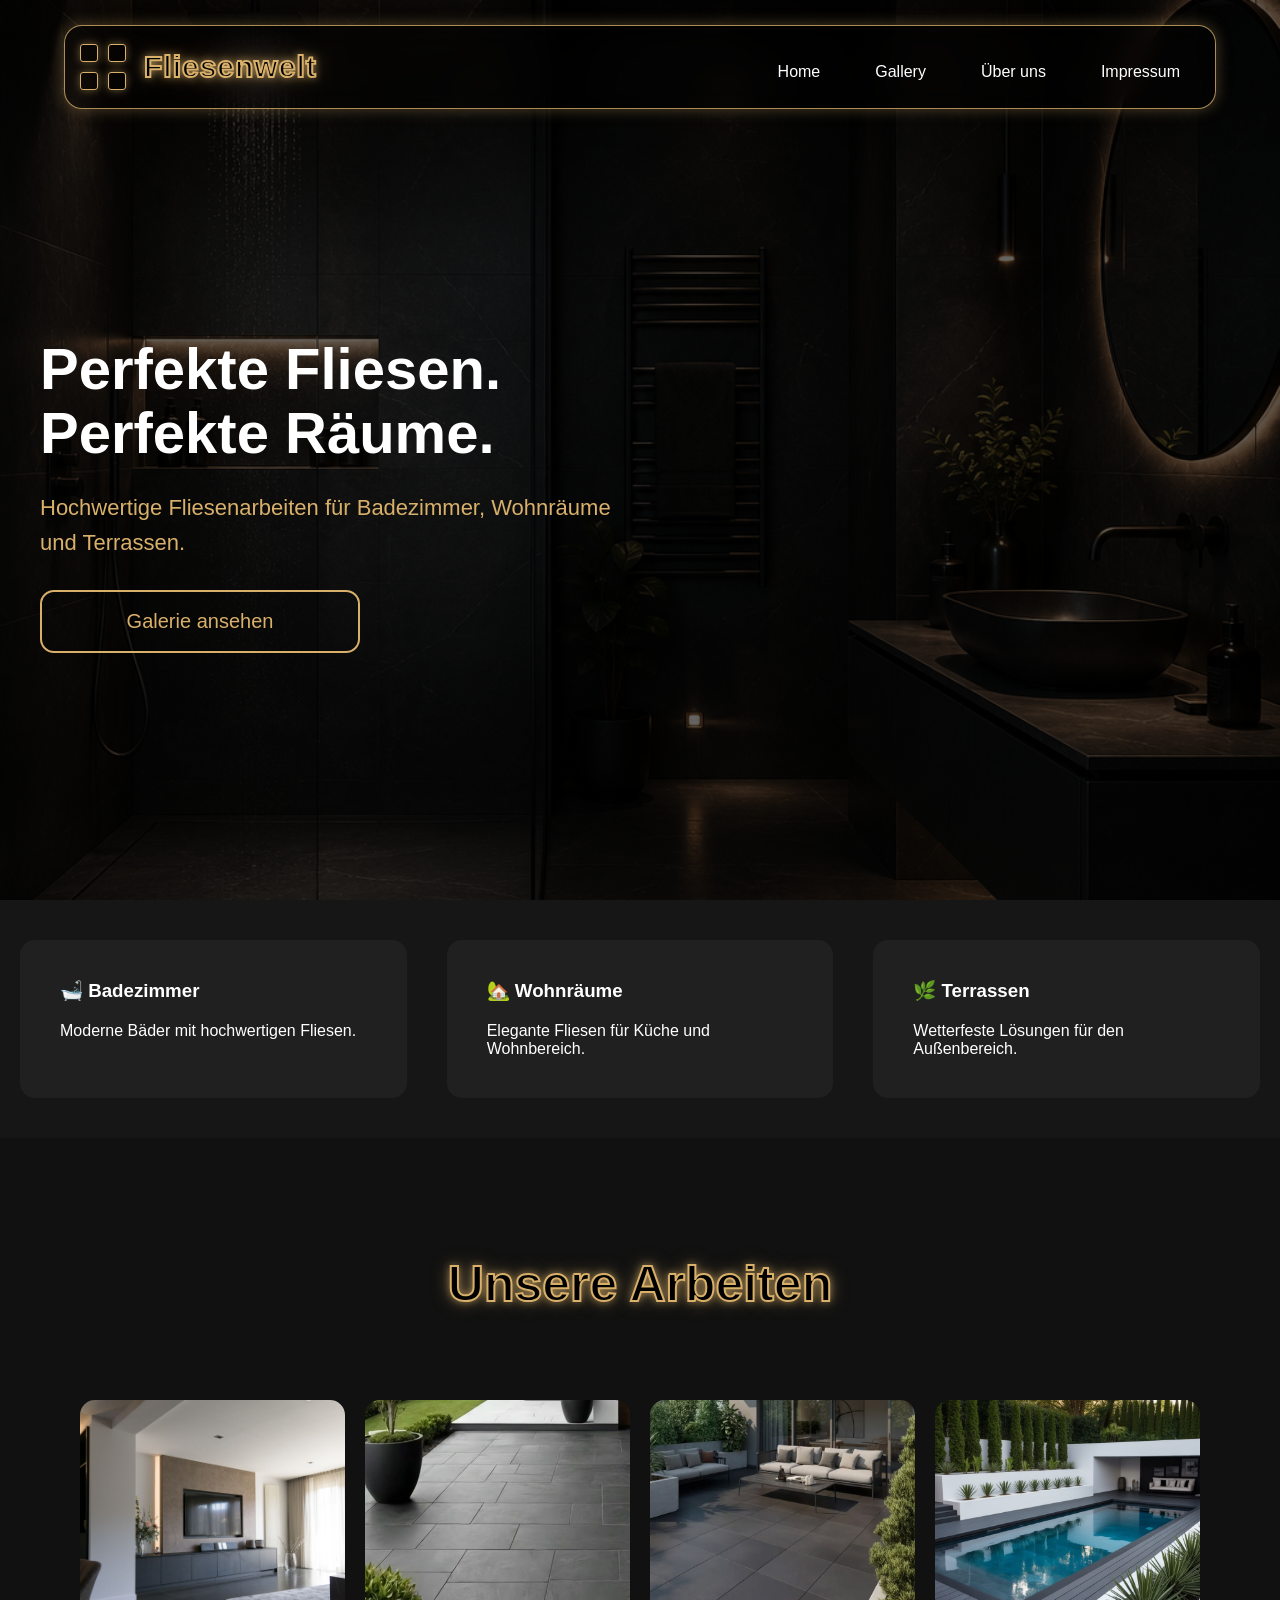
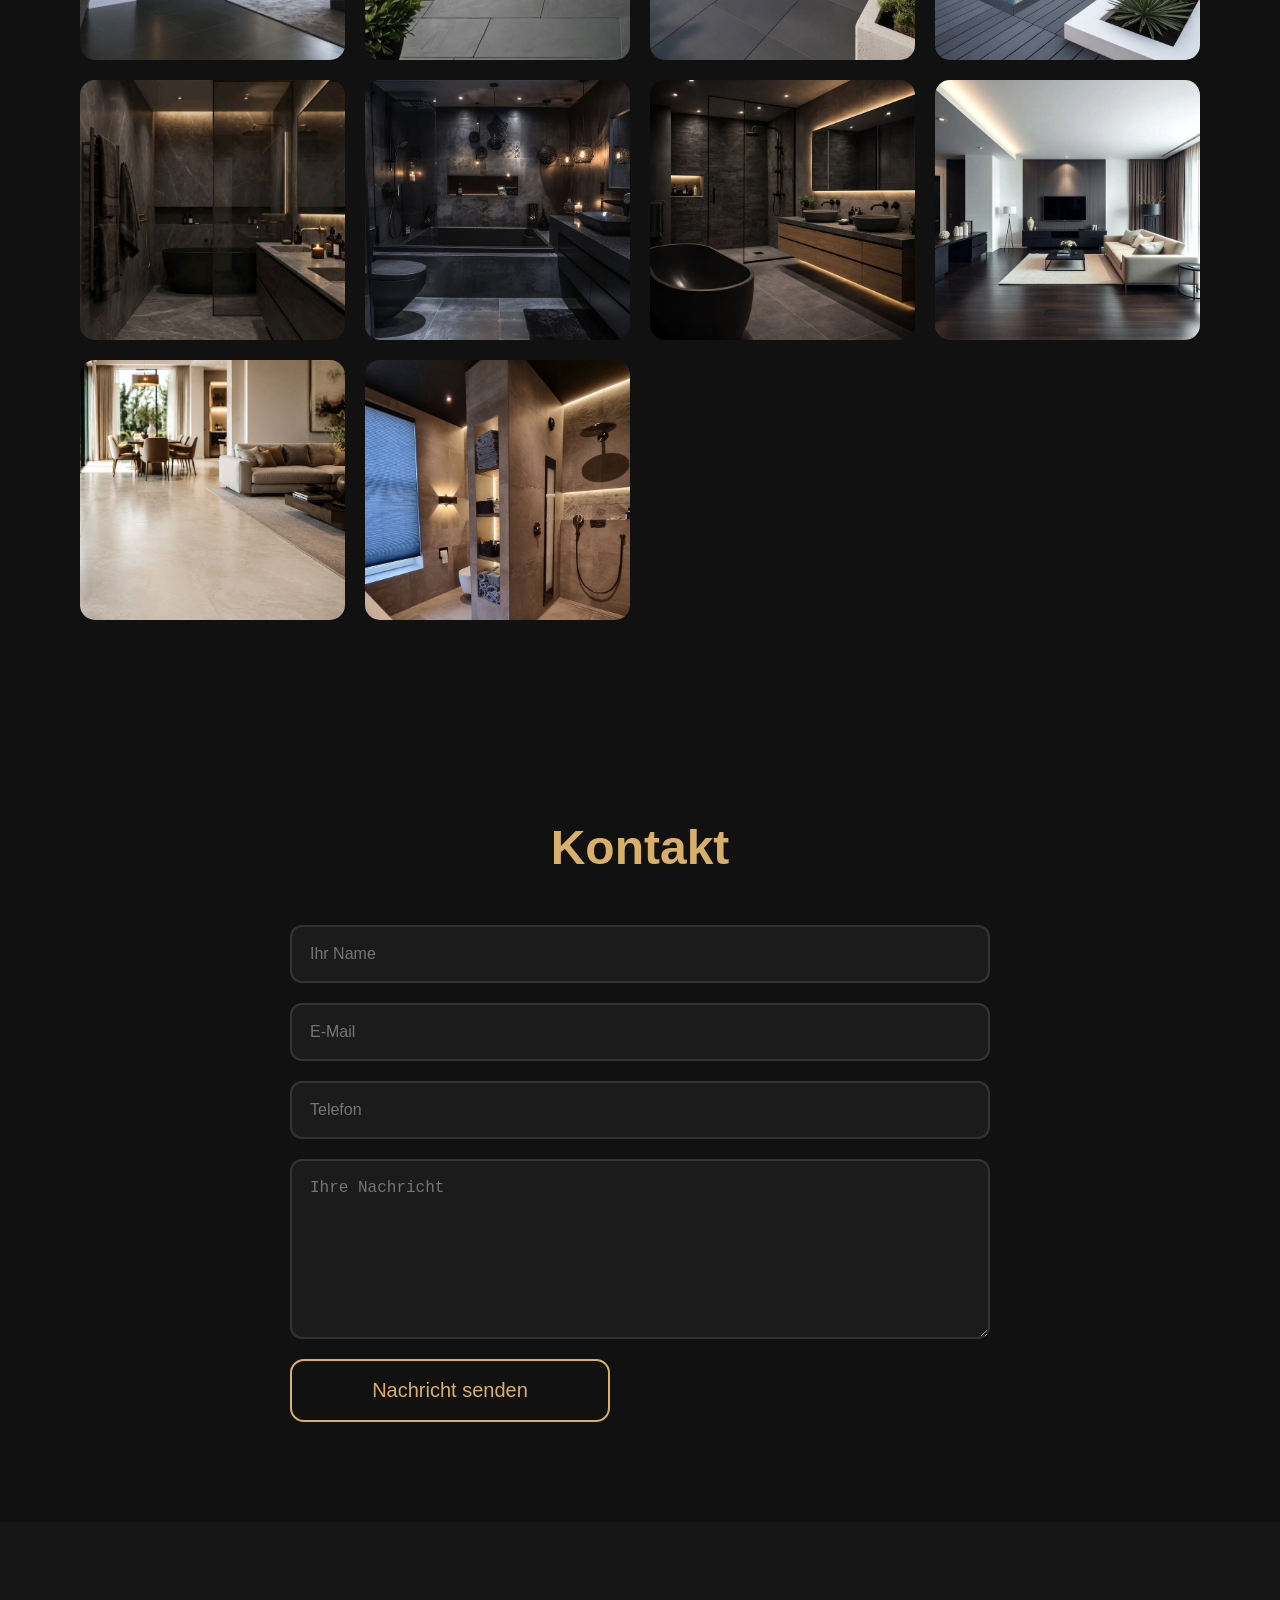
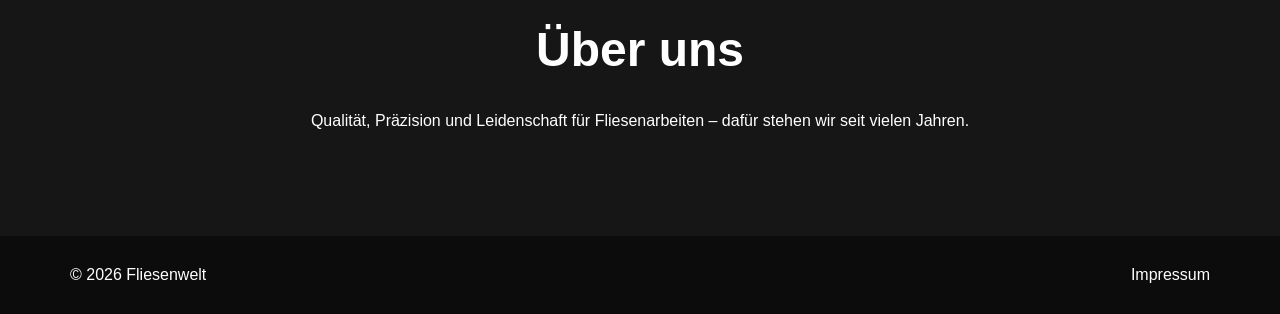
<file: index.html>
<!DOCTYPE html>
<html lang="de">

<head>

    <meta charset="UTF-8">
    <meta name="viewport" content="width=device-width, initial-scale=1.0">

    <title>Fliesenwelt</title>

    <link rel="stylesheet" href="styles.css">
    <meta name="viewport" content="width=device-width, initial-scale=1.0">


    <link rel="preconnect" href="https://fonts.googleapis.com">
    <link rel="preconnect" href="https://fonts.gstatic.com" crossorigin>

    <link href="https://fonts.googleapis.com/css2?family=Cinzel:wght@700;800&family=Poppins:wght@300;400;500;600;700&display=swap" rel="stylesheet">
</head>

<link rel="stylesheet" href="styles.css">

<body>
    

    <!-- ================= HEADER ================= -->

    <header>

    <div class="logo">

        <div class="tiles">
            <span></span>
            <span></span>
            <span></span>
            <span></span>
        </div>

        <h1>Fliesenwelt</h1>

    </div>

    <nav>
        <a href="#">Home</a>
        <a href="#">Gallery</a>
        <a href="#">Über uns</a>
        <a href="#">Impressum</a>
    </nav>

</header>

    <!-- ================= MAIN ================= -->

    <main>

        <!-- Hero -->

        <section class="hero">

    <div class="hero-content">

        <h2>

            Perfekte Fliesen.<br>
            Perfekte Räume.

        </h2>

        <p>

            Hochwertige Fliesenarbeiten für Badezimmer,
            Wohnräume und Terrassen.

        </p>

        <button>Galerie ansehen</button>

    </div>

</section>

        </section>

        <!-- Services -->

        <section class="services">

            <article>

                <h3>🛁 Badezimmer</h3>

                <p>

                    Moderne Bäder mit hochwertigen Fliesen.

                </p>

            </article>

            <article>

                <h3>🏡 Wohnräume</h3>

                <p>

                    Elegante Fliesen für Küche und Wohnbereich.

                </p>

            </article>

            <article>

                <h3>🌿 Terrassen</h3>

                <p>

                    Wetterfeste Lösungen für den Außenbereich.

                </p>

            </article>

        </section>

        <!-- Gallery -->

        <section class="gallery-section">

    <div class="gallery-title-wrapper">
    <h2 class="gallery-title">Unsere Arbeiten</h2>
</div>

    <div class="gallery">

        <img src="images/01.jpg" onclick="openImage(this.src)">
            <img src="images/02.jpg" onclick="openImage(this.src)">
            <img src="images/03.jpg" onclick="openImage(this.src)">
            <img src="images/04.jpg" onclick="openImage(this.src)">
            <img src="images/05.jpg" onclick="openImage(this.src)">
            <img src="images/06.jpg" onclick="openImage(this.src)">
            <img src="images/07.jpg" onclick="openImage(this.src)">
            <img src="images/08.jpg" onclick="openImage(this.src)">
            <img src="images/09.jpg" onclick="openImage(this.src)">
            <img src="images/10.jpg" onclick="openImage(this.src)">
    </div>

</section>

<section class="contact">

    <h2>Kontakt</h2>

    <form>

        <input type="text" placeholder="Ihr Name" required>

        <input type="email" placeholder="E-Mail" required>

        <input type="tel" placeholder="Telefon">

        <textarea placeholder="Ihre Nachricht"></textarea>

        <button type="submit">Nachricht senden</button>

    </form>

</section>

        <!-- Über Uns -->

        <section class="about">

            <h2>Über uns</h2>

            <p>

                Qualität, Präzision und Leidenschaft für Fliesenarbeiten –
                dafür stehen wir seit vielen Jahren.

            </p>

        </section>

    </main>

    <!-- ================= FOOTER ================= -->

    <footer>

        <p>© 2026 Fliesenwelt</p>

        <a href="#">Impressum</a>

    </footer>
</footer>

<div id="lightbox">

    <span onclick="closeImage()">×</span>

    <img id="lightbox-img">

</div>

<script>

function openImage(src){

    document.getElementById("lightbox").style.display="flex";
    document.getElementById("lightbox-img").src = src;

}

function closeImage(){

    document.getElementById("lightbox").style.display="none";

}

</script>

</body>
</html>    
<script>

function openImage(src){

    document.getElementById("lightbox").style.display="flex";

    document.getElementById("lightbox-img").src=src;

}

function closeImage(){

    document.getElementById("lightbox").style.display="none";

}

</script>
    



</body>

</html>
</file>
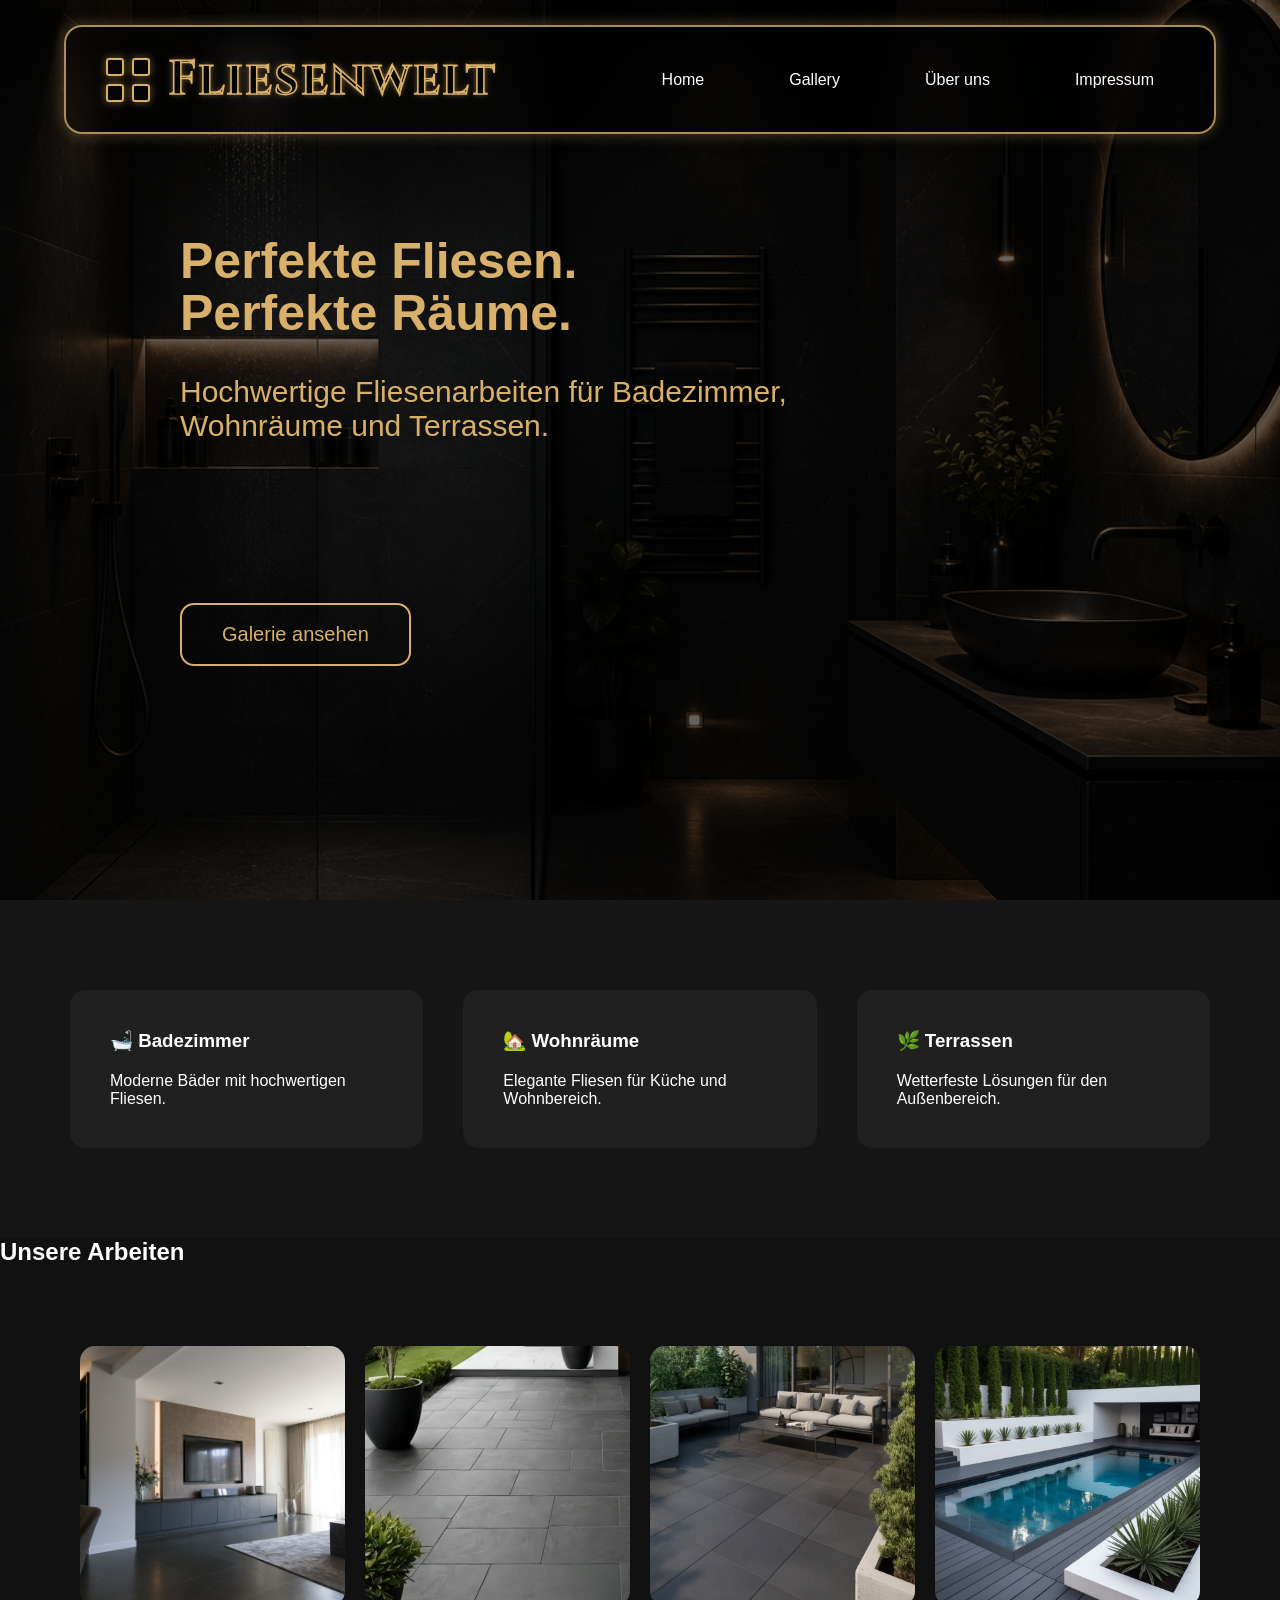
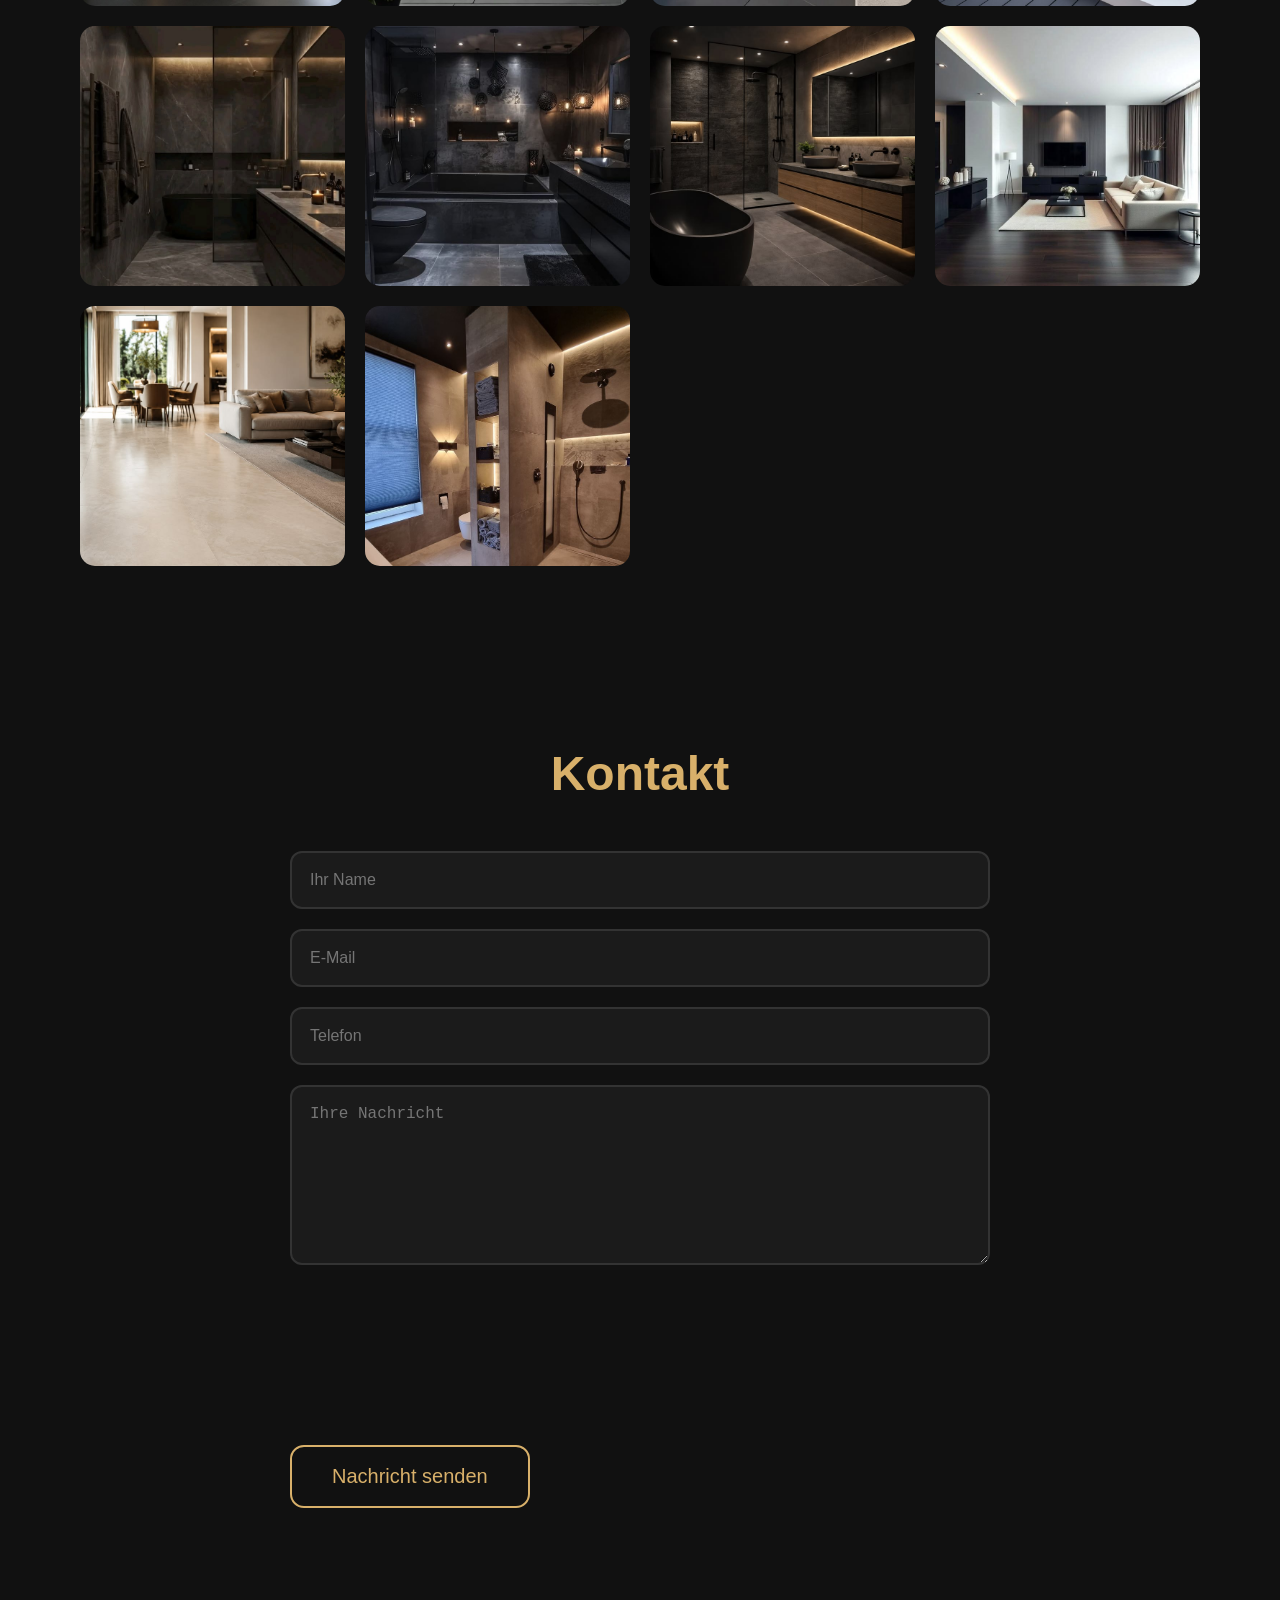
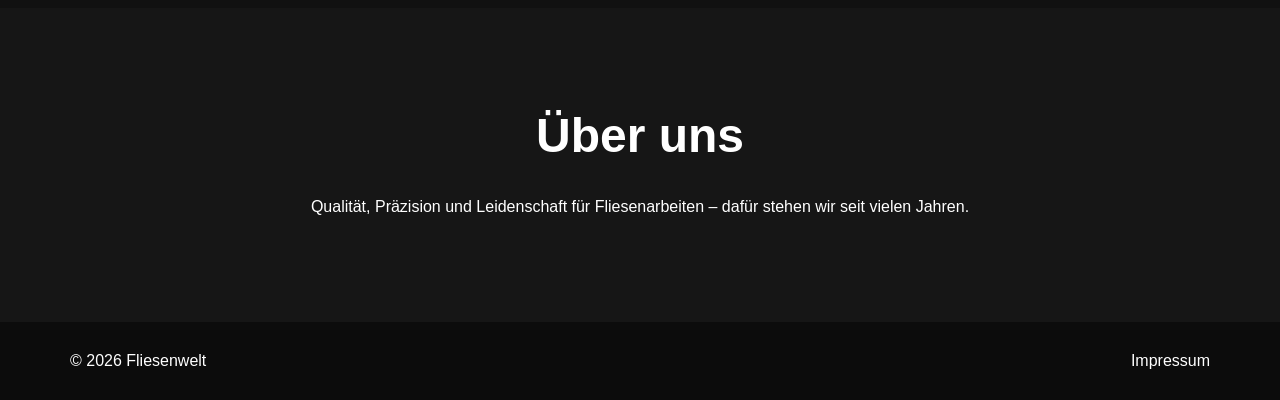
<file: Schreibtisch/Umschulung/Webseite-Fliesenwelt-Baum/index.html>
<!DOCTYPE html>
<html lang="de">

<head>

    <meta charset="UTF-8">
    <meta name="viewport" content="width=device-width, initial-scale=1.0">

    <title>Fliesenwelt</title>

    <link rel="stylesheet" href="styles.css">


    <link rel="preconnect" href="https://fonts.googleapis.com">
    <link rel="preconnect" href="https://fonts.gstatic.com" crossorigin>

    <link href="https://fonts.googleapis.com/css2?family=Cinzel:wght@700;800&family=Poppins:wght@300;400;500;600;700&display=swap" rel="stylesheet">
</head>

<link rel="stylesheet" href="styles.css">

<body>
    

    <!-- ================= HEADER ================= -->

    <header>

    <div class="logo">

        <div class="tiles">
            <span></span>
            <span></span>
            <span></span>
            <span></span>
        </div>

        <h1>Fliesenwelt</h1>

    </div>

    <nav>
        <a href="#">Home</a>
        <a href="#">Gallery</a>
        <a href="#">Über uns</a>
        <a href="#">Impressum</a>
    </nav>

</header>

    <!-- ================= MAIN ================= -->

    <main>

        <!-- Hero -->

        <section class="hero">

    <div class="hero-content">

        <h2>

            Perfekte Fliesen.<br>
            Perfekte Räume.

        </h2>

        <p>

            Hochwertige Fliesenarbeiten für Badezimmer,
            Wohnräume und Terrassen.

        </p>

        <button>Galerie ansehen</button>

    </div>

</section>

        </section>

        <!-- Services -->

        <section class="services">

            <article>

                <h3>🛁 Badezimmer</h3>

                <p>

                    Moderne Bäder mit hochwertigen Fliesen.

                </p>

            </article>

            <article>

                <h3>🏡 Wohnräume</h3>

                <p>

                    Elegante Fliesen für Küche und Wohnbereich.

                </p>

            </article>

            <article>

                <h3>🌿 Terrassen</h3>

                <p>

                    Wetterfeste Lösungen für den Außenbereich.

                </p>

            </article>

        </section>

        <!-- Gallery -->

        <section class="gallery-section">

    <h2>Unsere Arbeiten</h2>

    <div class="gallery">

        <img src="images/01.jpg" alt="" onclick="openImage(this.src)">
        <img src="images/02.jpg" alt="" onclick="openImage(this.src)">
        <img src="images/03.jpg" alt="" onclick="openImage(this.src)">
        <img src="images/04.jpg" alt="" onklick="openImage(this.src)">
        <img src="images/05.jpg" alt="" onklick="openImage(this.src)">
        <img src="images/06.jpg" alt="" onklick="openImage(this.src)">
        <img src="images/07.jpg" alt="" onklick="openImage(this.src)">
        <img src="images/08.jpg" alt="" onklick="openImage(this.src)">
        <img src="images/09.jpg" alt="" onklick="openImage(this.src)">
        <img src="images/10.jpg" alt="" onklick="openImage(this.src)">
    </div>

</section>

<section class="contact">

    <h2>Kontakt</h2>

    <form>

        <input type="text" placeholder="Ihr Name" required>

        <input type="email" placeholder="E-Mail" required>

        <input type="tel" placeholder="Telefon">

        <textarea placeholder="Ihre Nachricht"></textarea>

        <button type="submit">Nachricht senden</button>

    </form>

</section>

        <!-- Über Uns -->

        <section class="about">

            <h2>Über uns</h2>

            <p>

                Qualität, Präzision und Leidenschaft für Fliesenarbeiten –
                dafür stehen wir seit vielen Jahren.

            </p>

        </section>

    </main>

    <!-- ================= FOOTER ================= -->

    <footer>

        <p>© 2026 Fliesenwelt</p>

        <a href="#">Impressum</a>

    </footer>
</footer>

<div id="lightbox">

    <span onclick="closeImage()">×</span>

    <img id="lightbox-img">

</div>

<script>

function openImage(src){

    document.getElementById("lightbox").style.display="flex";
    document.getElementById("lightbox-img").src = src;

}

function closeImage(){

    document.getElementById("lightbox").style.display="none";

}

</script>

</body>
</html>    
<script>

function openImage(src){

    document.getElementById("lightbox").style.display="flex";

    document.getElementById("lightbox-img").src=src;

}

function closeImage(){

    document.getElementById("lightbox").style.display="none";

}

</script>
    



</body>

</html>
</file>
<file: styles.css>
/* ========================= */
/* Grundeinstellungen */
/* ========================= */

* {
    margin: 0;
    padding: 0;
    box-sizing: border-box;
}

body {

    font-family: Arial, Helvetica, sans-serif;
    background: #111;
    color: white;

}

/* ========================= */
/* HEADER */
/* ========================= */

header{

    position: fixed;

    top: 25px;
    left: 50%;
    transform: translateX(-50%);

    width: 90%;
    max-width: 1400px;

    display: flex;
    align-items: center;

    padding: 15px;

    border: 1px solid rgba(216,176,106,.8);
    border-radius: 18px;

    background: rgba(0,0,0,.25);
    backdrop-filter: blur(12px);

    box-shadow: 0 0 15px rgba(216,176,106,.35);

    z-index: 999;
}
.logo{
    display: flex;
    align-items: center;
    gap: 18px;

    flex: 1;   /* <-- Das ist die wichtigste Zeile */
}

.tiles{
    display:grid;
    grid-template-columns:repeat(2,18px);
    gap:10px;
}

.tiles span{
    width:18px;
    height:18px;
    border:1px solid #d8b06a;
    border-radius:3px;
    box-shadow:0 0 8px rgba(216,176,106,.5);
}

.logo h1{

    font-family:'Bebas Neue', sans-serif;

    font-size:30px;
    letter-spacing:1px;
    

    color:#000;

    -webkit-text-stroke:2px #d8b06a;

    text-shadow:
        0 0 8px #d8b06a,
        0 0 20px rgba(216,176,106,.6);

}
.logo h1:hover{

    letter-spacing:5px;

    text-shadow:
        0 0 18px #d8b06a,
        0 0 35px #d8b06a,
        0 0 70px #d8b06a;

}





nav{

    display: flex;

    gap: 15px;

    margin-top: 10px;

}

nav a{

    color:white;

    text-decoration:none;

    padding:12px 20px;

    border-radius:10px;

    transition:.35s;

}

nav a:hover{

    color:#d8b06a;

    background:rgba(216,176,106,.12);

    box-shadow:

        0 0 15px #d8b06a,

        inset 0 0 12px rgba(216,176,106,.25);

}

/* ========================= */
/* HERO */
/* ========================= */

.hero{

    height:100vh;

    background-image:
        linear-gradient(rgba(0,0,0,.60),rgba(0,0,0,.60)),
        url("images/hero.jpg");

    background-size:cover;
    background-position:center;

    display:flex;
    align-items:center;

    padding:150px 40px 60px;
}

.hero-content{

    max-width:  600px;

}

.hero h2{

    font-size:58px;
    line-height:1.1;
    margin-bottom:25px;
    color:#fff;

}

.hero p{

    font-size:22px;
    line-height:1.6;
    color:#d8b06a;
    margin-bottom:30px;

}

button{

    background:transparent;
    color:#d8b06a;

    border:2px solid #d8b06a;

    padding:18px 40px;

    border-radius:14px;

    font-size:20px;

    transition:.35s;

    cursor:pointer;

    width:100%;
    max-width:320px;

    align-self:center;

}

button:hover{

    background:#d8b06a;

    color:black;

    box-shadow:

        0 0 20px #d8b06a,

        0 0 40px #d8b06a;

}

/* ========================= */
/* SERVICES */
/* ========================= */

.services{

    display:flex;

    justify-content:center;

    gap:40px;

    padding:40px 20px;

    background:#161616;

    flex-direction:row;

}

.services article{

    background:#202020;

    padding:40px;

    border-radius:15px;

    flex:1;

    transition:.3s;

}

.services article:hover{

    transform:translateY(-10px);

    box-shadow:0 0 25px rgba(216,176,106,.4);

}

.services h3{

    margin-bottom:20px;

}

/* ========================= */
/* GALLERY */
/* ========================= */

.gallery{

    display:grid;

    grid-template-columns:repeat(4,1fr);

    gap:20px;

    padding:20px;

}
.gallery-title{

    font-family:'Bebas Neue', sans-serif;
    font-size:50px;
    font-weight:900;

    color:#000;
    -webkit-text-stroke:2px #d8b06a;

    text-shadow:
        0 0 8px rgba(216,176,106,.8),
        0 0 18px rgba(216,176,106,.5);

    text-align:center;

    display:inline-block;

    padding:15px 35px;

    border:2px solid transparent;

    border-radius:15px;

    transition:all .35s ease;

    cursor:pointer;
}
.gallery-title-wrapper{
    text-align:center;
    margin-bottom:50px;
}
.gallery-title:hover{

    border:2px solid #d8b06a;

    box-shadow:
        0 0 12px rgba(216,176,106,.8),
        0 0 30px rgba(216,176,106,.6),
        inset 0 0 10px rgba(216,176,106,.25);

    background:rgba(216,176,106,.08);

    transform:scale(1.05);

}
.gallery-section{
    padding-top: 100px;
    padding-left: 60px;
    padding-right: 60px;
    padding-bottom: 80px;
}

.gallery img{

    width:100%;

    height:260px;

    object-fit:cover;

    border-radius:15px;

    transition:.4s;

    cursor:pointer;

}
.gallery img:hover{

    transform:scale(1.05);

    box-shadow:
        0 0 20px rgba(216,176,106,.5);

}



/* ========================= */
/* ÜBER UNS */
/* ========================= */

.about{

    padding:100px;

    text-align:center;

    background:#161616;

}

.about h2{

    font-size:3rem;

    margin-bottom:30px;

}

.about p{

    max-width:800px;

    margin:auto;

    line-height:1.8;

}

/* ========================= */
/* FOOTER */
/* ========================= */

footer{

    display:flex;

    justify-content:space-between;

    align-items:center;

    padding:30px 70px;

    background:#0c0c0c;

}

footer a{

    color:white;

    text-decoration:none;

}

footer a:hover{

    color:#d8b06a;

}
/* ========================= */
/* KONTAKT */
/* ========================= */

.contact{

    background:#111;

    padding:100px 20px;

    

}

.contact h2{

    text-align:center;

    font-size:48px;

    color:#d8b06a;

    margin-bottom:50px;

}

.contact form{

    max-width:700px;

    margin:auto;

    display:flex;

    flex-direction:column;

    gap:20px;

}

.contact input,
.contact textarea{

    padding:18px;

    background:#1b1b1b;

    border:2px solid #333;

    border-radius:12px;

    color:white;

    font-size:16px;

    transition:.3s;

}

.contact textarea{

    min-height:180px;

    resize:vertical;

}

.contact input:focus,
.contact textarea:focus{

    outline:none;

    border-color:#d8b06a;

    box-shadow:0 0 15px rgba(216,176,106,.5);

}

.contact button{

    align-self:flex-start;

}
/* ========================= */
/* LIGHTBOX */
/* ========================= */

#lightbox{

    position:fixed;

    inset:0;

    background:rgba(0,0,0,.95);

    display:none;

    justify-content:center;

    align-items:center;

    z-index:9999;

}

#lightbox img{

    max-width:90%;

    max-height:90%;

    border-radius:15px;

    box-shadow:0 0 40px rgba(216,176,106,.5);

}

#lightbox span{

    position:absolute;

    top:25px;

    right:40px;

    font-size:60px;

    color:white;

    cursor:pointer;

}

/* ========================= */
/* RESPONSIVE */
/* ========================= */

@media(max-width:768px){

    header{
        flex-direction:column;
        gap:20px;
    }

    nav{
        flex-wrap:wrap;
        justify-content:center;
    }

    .hero{
        padding:150px 25px 60px;
        text-align:center;
    }

    .hero h2{
        font-size:42px;
    }

    .hero p{
        font-size:18px;
    }

    .services{
        flex-direction:column;
    }

    .gallery{
        grid-template-columns:1fr;
    }

    .tiles{
        grid-template-columns:repeat(2,12px);
        gap:6px;
    }

    .tiles span{
        width:12px;
        height:12px;
    }

    footer{
        flex-direction:column;
        gap:20px;
    }
}
</file>
<file: Schreibtisch/Umschulung/Webseite-Fliesenwelt-Baum/styles.css>
/* ========================= */
/* Grundeinstellungen */
/* ========================= */

* {
    margin: 0;
    padding: 0;
    box-sizing: border-box;
}

body {

    font-family: Arial, Helvetica, sans-serif;
    background: #111;
    color: white;

}

/* ========================= */
/* HEADER */
/* ========================= */

header{

    position: fixed;

    top: 25px;
    left: 50%;
    transform: translateX(-50%);

    width: 90%;
    max-width: 1400px;

    display: flex;
    align-items: center;

    padding: 20px 40px;

    border: 2px solid rgba(216,176,106,.8);
    border-radius: 18px;

    background: rgba(0,0,0,.25);
    backdrop-filter: blur(12px);

    box-shadow: 0 0 15px rgba(216,176,106,.35);

    z-index: 999;
}
.logo{
    display: flex;
    align-items: center;
    gap: 18px;

    flex: 1;   /* <-- Das ist die wichtigste Zeile */
}

.tiles{
    display:grid;
    grid-template-columns:repeat(2,18px);
    gap:8px;
}

.tiles span{
    width:18px;
    height:18px;
    border:2px solid #d8b06a;
    border-radius:3px;
    box-shadow:0 0 8px rgba(216,176,106,.5);
}

.logo h1{
    margin:0;
}
header h1{

    font-family: "Cinzel", serif;

    font-size: 48px;

    font-weight: 700;

    letter-spacing: 2px;

    color: #050505;

    -webkit-text-stroke: 1.6px #d8b06a;

    text-shadow:
        0 0 4px rgba(216,176,106,.45),
        0 0 10px rgba(216,176,106,.35);

    cursor: pointer;
    transition: .35s;

}
header h1:hover{

    text-shadow:

        0 0 10px #d8b06a,
        0 0 20px #d8b06a,
        0 0 35px #d8b06a;

}
.tiles{

    display:grid;

    grid-template-columns:repeat(2,18px);

    gap:8px;

}


nav{

    display: flex;

    gap: 45px;

    margin-left: auto;

}

nav a{

    color:white;

    text-decoration:none;

    padding:12px 20px;

    border-radius:10px;

    transition:.35s;

}

nav a:hover{

    color:#d8b06a;

    background:rgba(216,176,106,.12);

    box-shadow:

        0 0 15px #d8b06a,

        inset 0 0 12px rgba(216,176,106,.25);

}

/* ========================= */
/* HERO */
/* ========================= */

.hero{

    height:100vh;

    background-image:

    linear-gradient(rgba(0,0,0,.60),rgba(0,0,0,.60)),

    url("images/hero.jpg");

    background-size:cover;

    background-position:center;

    display:flex;

    align-items:center;

    padding-left:180px;

}

.hero-content{

    max-width:600px;

}

.hero h2{

    font-size:50px;

    line-height:1.05;

    margin-bottom:35px;

    color:#d8b06a;

}

.hero p{

    width:620px;

    font-size:30px;

    color:#d8b06a;

}

button{

    background:transparent;

    color:#d8b06a;

    border:2px solid #d8b06a;

    padding:18px 40px;

    border-radius:14px;

    font-size:20px;

    transition:.4s;

    cursor:pointer;
    margin-top: 10rem;

}

button:hover{

    background:#d8b06a;

    color:black;

    box-shadow:

        0 0 20px #d8b06a,

        0 0 40px #d8b06a;

}

/* ========================= */
/* SERVICES */
/* ========================= */

.services{

    display:flex;

    justify-content:center;

    gap:40px;

    padding:90px 70px;

    background:#161616;

}

.services article{

    background:#202020;

    padding:40px;

    border-radius:15px;

    flex:1;

    transition:.3s;

}

.services article:hover{

    transform:translateY(-10px);

    box-shadow:0 0 25px rgba(216,176,106,.4);

}

.services h3{

    margin-bottom:20px;

}

/* ========================= */
/* GALLERY */
/* ========================= */

.gallery{

    display:grid;

    grid-template-columns:repeat(4,1fr);

    gap:20px;

    padding:80px;

}

.gallery img{

    width:100%;

    height:260px;

    object-fit:cover;

    border-radius:15px;

    transition:.4s;

    cursor:pointer;

}
.gallery img:hover{

    transform:scale(1.05);

    box-shadow:
        0 0 20px rgba(216,176,106,.5);

}



/* ========================= */
/* ÜBER UNS */
/* ========================= */

.about{

    padding:100px;

    text-align:center;

    background:#161616;

}

.about h2{

    font-size:3rem;

    margin-bottom:30px;

}

.about p{

    max-width:800px;

    margin:auto;

    line-height:1.8;

}

/* ========================= */
/* FOOTER */
/* ========================= */

footer{

    display:flex;

    justify-content:space-between;

    align-items:center;

    padding:30px 70px;

    background:#0c0c0c;

}

footer a{

    color:white;

    text-decoration:none;

}

footer a:hover{

    color:#d8b06a;

}
/* ========================= */
/* KONTAKT */
/* ========================= */

.contact{

    background:#111;

    padding:100px 20px;

}

.contact h2{

    text-align:center;

    font-size:48px;

    color:#d8b06a;

    margin-bottom:50px;

}

.contact form{

    max-width:700px;

    margin:auto;

    display:flex;

    flex-direction:column;

    gap:20px;

}

.contact input,
.contact textarea{

    padding:18px;

    background:#1b1b1b;

    border:2px solid #333;

    border-radius:12px;

    color:white;

    font-size:16px;

    transition:.3s;

}

.contact textarea{

    min-height:180px;

    resize:vertical;

}

.contact input:focus,
.contact textarea:focus{

    outline:none;

    border-color:#d8b06a;

    box-shadow:0 0 15px rgba(216,176,106,.5);

}

.contact button{

    align-self:flex-start;

}
/* ========================= */
/* LIGHTBOX */
/* ========================= */

#lightbox{

    position:fixed;

    inset:0;

    background:rgba(0,0,0,.95);

    display:none;

    justify-content:center;

    align-items:center;

    z-index:9999;

}

#lightbox img{

    max-width:90%;

    max-height:90%;

    border-radius:15px;

    box-shadow:0 0 40px rgba(216,176,106,.5);

}

#lightbox span{

    position:absolute;

    top:25px;

    right:40px;

    font-size:60px;

    color:white;

    cursor:pointer;

}

/* ========================= */
/* RESPONSIVE */
/* ========================= */

@media(max-width:900px){

    header{

        flex-direction:column;
        gap:20px;

    }

    nav{

        flex-wrap:wrap;
        justify-content:center;

    }

    .hero{

        padding:40px;
        text-align:center;
        justify-content:center;

    }

    .hero h2{

        font-size:2.8rem;

    }

    .services{

        flex-direction:column;

    }

    .gallery{

        grid-template-columns:repeat(2,1fr);

    }

    footer{

        flex-direction:column;
        gap:20px;

    }
}
</file>
